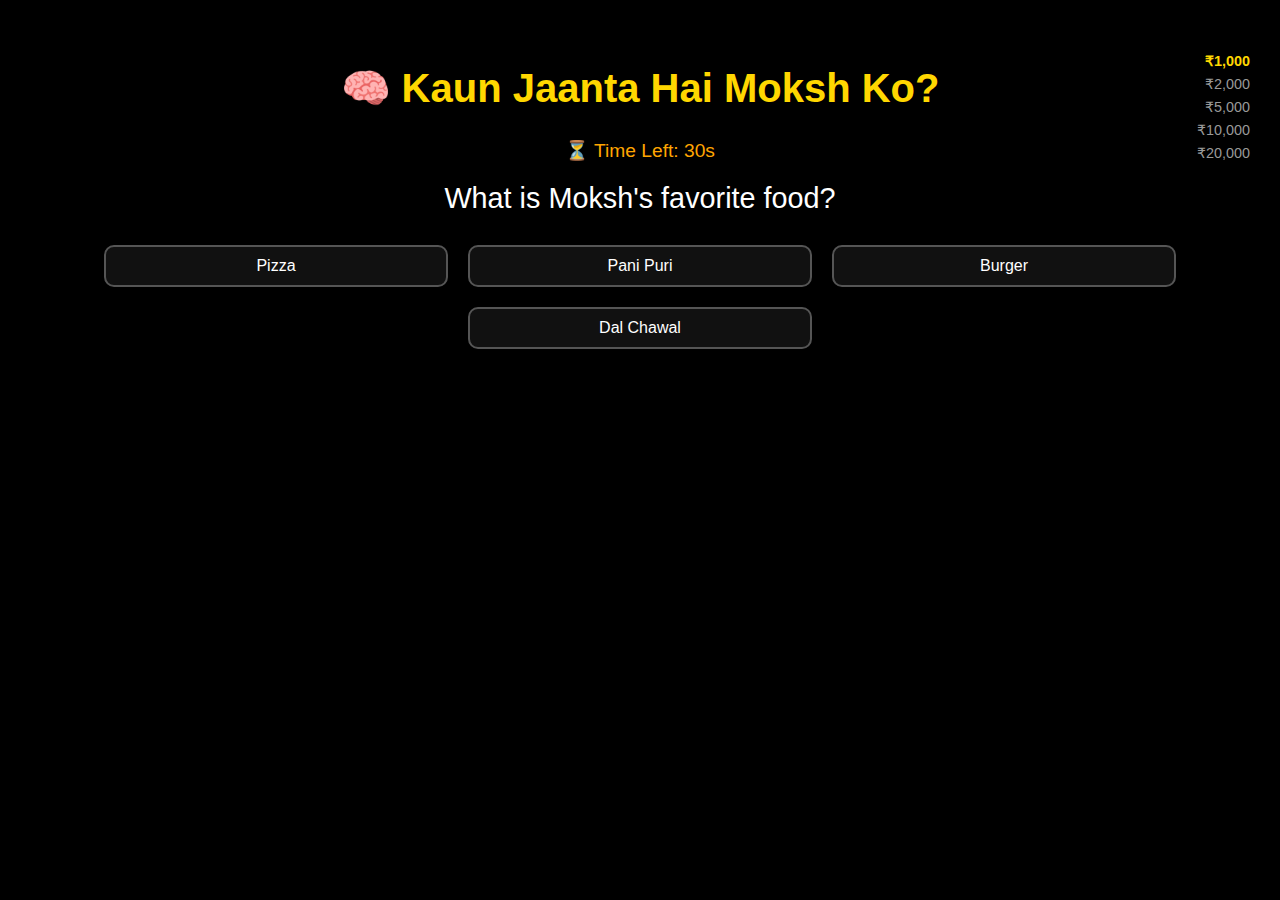
<file: index.html>
<!DOCTYPE html>
<html lang="en">
<head>
  <meta charset="UTF-8">
  <title>Kaun Jaanta Hai Moksh Ko?</title>
  <style>
    body {
      font-family: 'Segoe UI', sans-serif;
      background: #000;
      color: #fff;
      text-align: center;
      padding-top: 30px;
    }
    h1 {
      font-size: 2.5em;
      color: gold;
    }
    .question {
      font-size: 1.8em;
      margin: 20px;
    }
    .option {
      background: #111;
      border: 2px solid #555;
      padding: 10px 20px;
      margin: 10px;
      border-radius: 10px;
      cursor: pointer;
      transition: 0.3s;
      display: inline-block;
      width: 300px;
    }
    .option:hover {
      background: #222;
    }
    .correct {
      background-color: green !important;
    }
    .wrong {
      background-color: red !important;
    }
    #nextBtn {
      margin-top: 20px;
      padding: 10px 30px;
      font-size: 1em;
      cursor: pointer;
      display: none;
    }
    #timer {
      font-size: 1.2em;
      margin: 10px;
      color: orange;
    }
    #ladder {
      text-align: right;
      position: absolute;
      right: 30px;
      top: 50px;
      font-size: 0.9em;
      line-height: 1.6em;
    }
    .money-level {
      color: #999;
    }
    .current-level {
      color: gold;
      font-weight: bold;
    }
  </style>
</head>
<body>
  <h1>🧠 Kaun Jaanta Hai Moksh Ko?</h1>
  <div id="timer">⏳ Time Left: <span id="countdown">30</span>s</div>
  <div class="question" id="question"></div>
  <div id="options"></div>
  <button id="nextBtn" onclick="nextQuestion()">Next ➡</button>

  <div id="ladder">
    <div id="level0" class="money-level">₹1,000</div>
    <div id="level1" class="money-level">₹2,000</div>
    <div id="level2" class="money-level">₹5,000</div>
    <div id="level3" class="money-level">₹10,000</div>
    <div id="level4" class="money-level">₹20,000</div>
  </div>

  <audio id="correctSound" src="https://www.soundjay.com/button/sounds/button-3.mp3"></audio>
  <audio id="wrongSound" src="https://www.soundjay.com/button/sounds/button-10.mp3"></audio>

  <script> function speakQuestion(text) {
    const msg = new SpeechSynthesisUtterance();
    msg.text = text;
    msg.lang = 'en-IN';  // Hinglish voice
    msg.pitch = 1.1;     // Little drama
    msg.rate = 0.95;     // Slightly slow
    msg.volume = 1;
    
    const voices = speechSynthesis.getVoices();
    const indianVoice = voices.find(v => v.lang === 'en-IN');
    if (indianVoice) {
      msg.voice = indianVoice;
    }
  
    speechSynthesis.cancel();  // Stop anything already speaking
    speechSynthesis.speak(msg);
  }
  
    const questions = [
      {
        q: "What is Moksh's favorite food?",
        options: ["Pizza", "Pani Puri", "Burger", "Dal Chawal"],
        answer: "Pizza"
      },
      {
        q: "What is Moksh's dream travel destination?",
        options: ["Paris", "Tokyo", "Kedarnath", "Manali"],
        answer: "Kedarnath"
      },
      {
        q: "Which city does Moksh belong to?",
        options: ["Delhi", "Abohar", "Pune", "Jaipur"],
        answer: "Abohar"
      },
      {
        q: "aur bhai kya haal?",
        options: ["bas badiya", "kabhi khushi kabhi gam", "systummmm", "chal na be terko kya matlb"],
        answer: "systummmm"
      },
      {
        q: "Which subject does Moksh love the most?",
        options: ["Math", "Physics", "Computer Science", "English"],
        answer: "Computer Science"
      }
    ];

    let current = 0;
    let timer;
    let secondsLeft = 30;

    function loadQuestion() {
      if (current >= questions.length) {
        document.getElementById("question").innerText = "🎉 You truly know Moksh!";
        document.getElementById("options").innerHTML = "";
        document.getElementById("nextBtn").style.display = "none";
        return;
      }

      secondsLeft = 30;
      document.getElementById("countdown").innerText = secondsLeft;

      timer = setInterval(() => {
        secondsLeft--;
        document.getElementById("countdown").innerText = secondsLeft;
        if (secondsLeft === 0) {
          clearInterval(timer);
          endGame("⏰ Time's up!");
        }
      }, 1000);

      const q = questions[current];
      document.getElementById("question").innerText = q.q;
      const optionsDiv = document.getElementById("options");
      optionsDiv.innerHTML = "";
      document.getElementById("nextBtn").style.display = "none";

      q.options.forEach(option => {
        const btn = document.createElement("div");
        btn.classList.add("option");
        btn.innerText = option;
        btn.onclick = () => checkAnswer(btn, q.answer);
        optionsDiv.appendChild(btn);
      });

      highlightLadder();
    }

    function checkAnswer(button, correct) {
      clearInterval(timer);
      const correctSound = document.getElementById("correctSound");
      const wrongSound = document.getElementById("wrongSound");
      const options = document.querySelectorAll(".option");
      options.forEach(opt => {
        opt.onclick = null;
        if (opt.innerText === correct) opt.classList.add("correct");
        else if (opt === button) opt.classList.add("wrong");
      });

      if (button.innerText === correct) {
        correctSound.play();
        document.getElementById("nextBtn").style.display = "inline-block";
      } else {
        wrongSound.play();
        setTimeout(() => endGame("❌ Wrong answer! You lost."), 1500);
      }
    }

    function nextQuestion() {
      current++;
      loadQuestion();
    }

    function endGame(message) {
      document.getElementById("question").innerText = message;
      document.getElementById("options").innerHTML = "";
      document.getElementById("nextBtn").style.display = "none";
      clearInterval(timer);
    }

    function highlightLadder() {
      for (let i = 0; i < questions.length; i++) {
        const level = document.getElementById("level" + i);
        level.classList.remove("current-level");
        if (i === current) level.classList.add("current-level");
      }
    }

    loadQuestion();
  </script>
</body>
</html>
</file>
